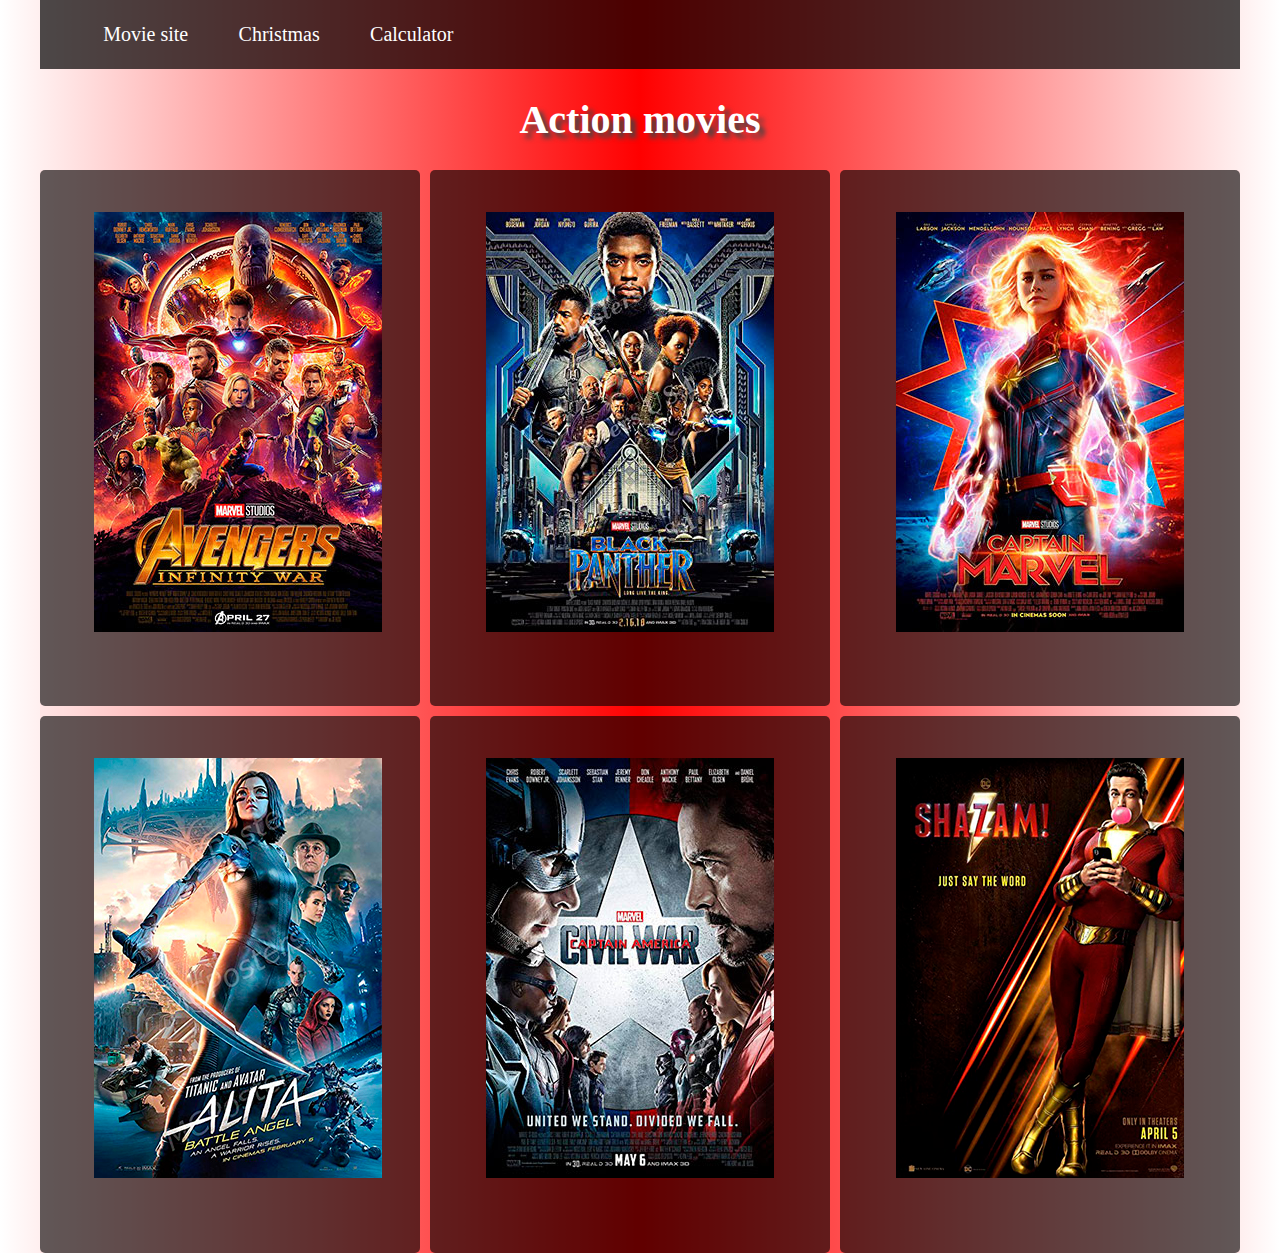
<file: index.html>
<!DOCTYPE html>
<html lang="en">
<head>
    <meta charset="UTF-8">
    <title>Movie site</title>
    <link rel="stylesheet" href="CSS/style.css">


</head>
<body>
<nav >
    <ul style="margin:0;">
      <li>
          <a href="index.html">Movie site</a>
      </li>
      <li>
          <a href="christmas.html">Christmas</a>
      </li>
      <li>
          <a href="calculator.html">Calculator</a>
      </li>

    </ul>
</nav>
<div id="div1" class="top-bar"><h1>Action movies</h1></div>
<div class="wrapper">

    <div class="box a" >
        <h2 id="movie1" class="title"></h2>

            <img class="image" src="Images/avengers_infinity_war.jpg"  alt="Avengers Infinity War"/>
        <br> <br>
        <a href="" class="link-video"></a>
        <p class="released"></p>
        <p class="ratings"></p>
        <p class="director"></p>
        <p class="actor"></p>
        <p class="description"></p>
    </div>

    <div class="box b">
        <h2 id="movie2" class="title"></h2>
        <img class="image" src="Images/black-panther.jpg"  alt="Black Panther"/>
        <br><br>
        <a href="" class="link-video"></a>
        <p class="ratings"></p>
        <p class="released"></p>
        <p class="director"></p>
        <p class="actor"></p>
        <p class="description"></p>
    </div>

    <div class="box c" >
        <h2 class="title"></h2>
        <img class="image" src="Images/captain-marvel.jpg"  alt="Captain Marvel"/>
        <br><br>
        <a href="" class="link-video"></a>
        <p class="ratings"></p>
        <p class="released"></p>
        <p class="director"></p>
        <p class="actor"></p>
        <p class="description"></p>
    </div>

    <div class="box d">
        <h2 id="movie4" class="title" ></h2>
        <img class="image" src="Images/alitabattleangel.jpg" />
        <br><br>
        <a href="" class="link-video"></a>
        <p class="ratings"></p>
        <p class="released"></p>
        <p class="director"></p>
        <p class="actor"></p>
        <p class="description"></p>
    </div>

    <div class="box e">
        <h2 id="movie5" class="title"></h2>
        <img class="image" src="Images/captainamerica.jpg" alt="captain america"/>
        <br><br>
        <a href="" class="link-video"></a>
        <p class="ratings"></p>
        <p class="released"></p>
        <p class="director"></p>
        <p class="actor"></p>
        <p class="description"></p>
    </div>

    <div class="box f">
        <h2 id="movie6" class="title"></h2>
        <img class="image" src="Images/shazam.jpg" alt="shazam"/>
        <br><br>
        <a href="" class="link-video"></a>
        <p class="ratings"></p>
        <p class="released"></p>
        <p class="director"></p>
        <p class="actor"></p>
        <p class="description"></p>
    </div>
</div>
<script src="Javascript/movie.js"></script>
</body>
</html>
</file>
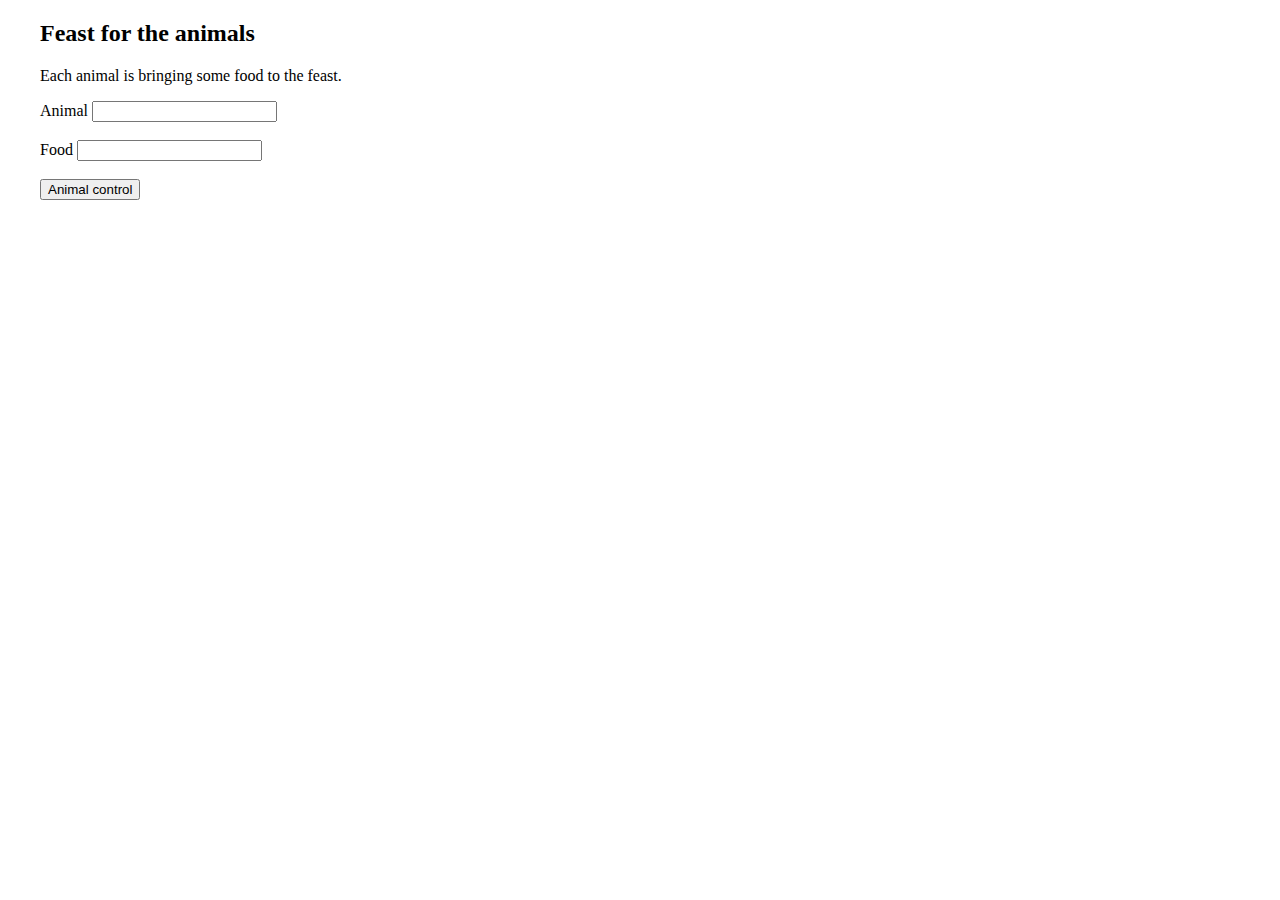
<file: Animal.html>
<!DOCTYPE html>
<html lang="en">
<head>
    <meta charset="UTF-8">
    <title>The feast</title>

</head>
<body style="margin: auto; width: 1200px;">
<h2>Feast for the animals </h2>
<p>Each animal is bringing some food to the feast. </p>
<label for="animalnames"> Animal</label>
<input type="text" value="" id="animalnames"><br><br>
<label for="animalFood"> Food </label>
<input type="text" value="" id="animalFood">
<br><br>
<input type="button" value="Animal control" id="theanimals" onclick="animalcontrol()">
<p id="animal"></p>

<script src="Javascript/animalcontrol.js"></script>
</body>
</html>
</file>
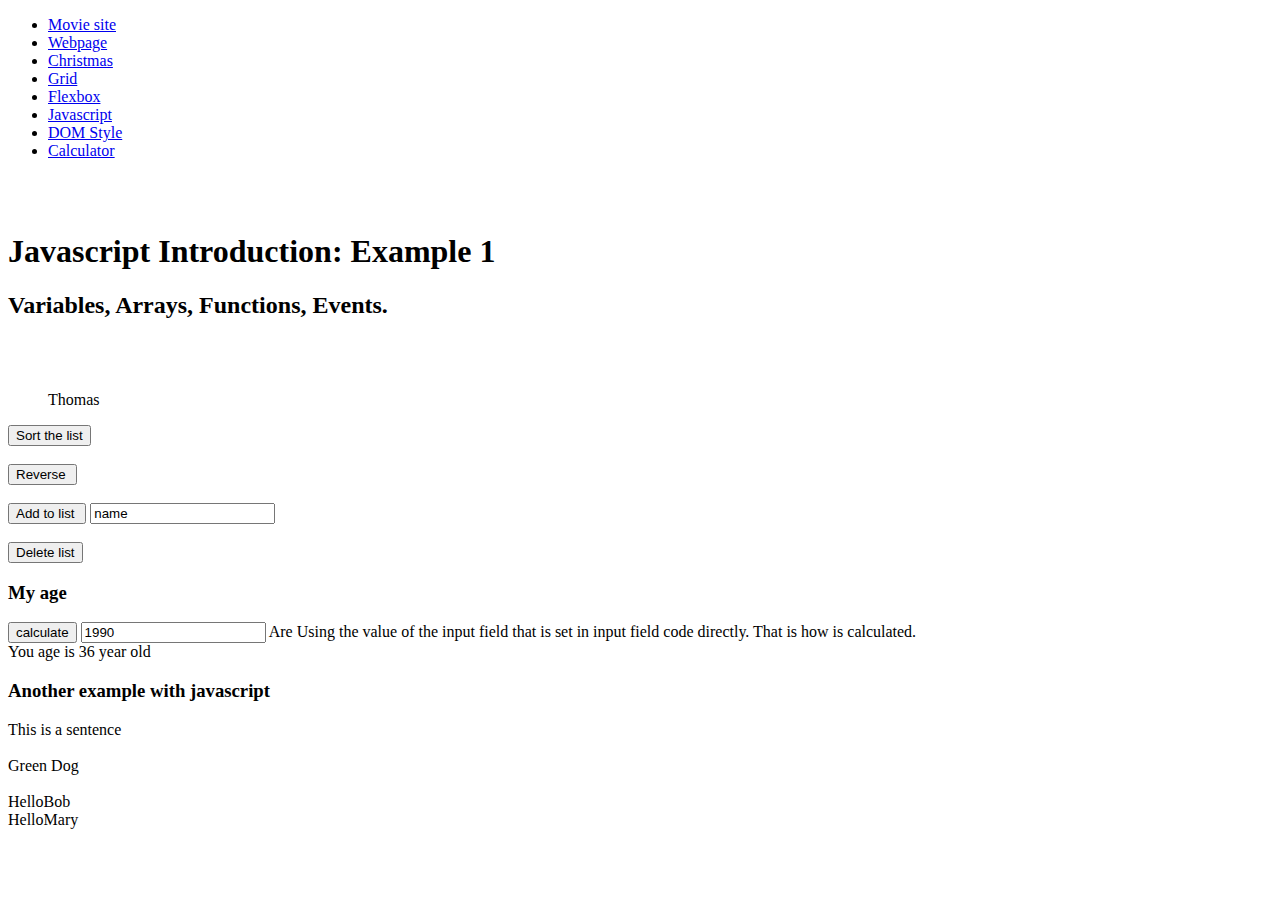
<file: Javascript.html>
<!DOCTYPE html>
<html lang="en">
<head>
    <meta charset="UTF-8">
    <title>Javascript</title>
</head>
<body>
<nav>
    <ul>
        <li>
            <a href="Index.html">Movie site</a>
        </li>

        <li>
            <a href="webpage.html">Webpage</a>
        </li>
        <li>
            <a href="Christmas.html">Christmas</a>
        </li>
        <li>
            <a href="grid-work.html">Grid</a>
        </li>
        <li>
            <a href="Flexbox.html">Flexbox</a>
        </li>
        <li>
            <a href="Javascript.html">Javascript</a>
        </li>
        <li>
            <a href="DomStyle.html">DOM Style</a>
        </li>
        <li>
            <a href="calculator.html">Calculator</a>
        </li>
    </ul>
</nav>
<br><br>
<h1>
    Javascript Introduction: Example 1 </h1>
<h2> Variables, Arrays, Functions, Events.
</h2>
<br>
<br>

<ul>
    <p id = "list"> Thomas </p>
</ul>

<form>
    <!-- here we put on our eventlistener for the onClick event -->
    <input type = "button" value = "Sort the list" onclick="sortList();">
    <br>
    <br>
    <input type = "button" value = "Reverse " onclick="sortListreverce();">
    <br>
    <br>
    <input type = "button" value ="Add to list " onclick="addList();">
    <input type = "text" value = "name" id="newName">
    <br>
    <br>
    <input type = "button" value ="Delete list" onclick="deleteList();">

</form>

<h3>My age </h3>
<form>

    <input type = "button" value ="calculate" onclick="calculateYear();">
    <input type = "text" value = "1990" id="myyear"> Are Using the value of the input field that is set in input field code directly. That is how is calculated.
</form>
<span id = "result"></span>
<!-- Simple  calculation -->
<!-- <script>
    function calculateYear(year) { // so it only take birth year as an argument
        //   document.getElementById("myyear").value;
        var currentYear = new Date().getFullYear();
        return currentYear - year;

    }
    document.write('You age is' + calculateYear(1995) + ' year old ')
</script>  --->
<!-- this line will include the script file -->
<script type = "text/javascript" src = "Javascript/Myfirst.js"></script>
<h3>Another example with javascript</h3>
<script>

    var woords ="This is ";
    var morewords =" a sentence";
    var sentence = woords + morewords;
    document.write(sentence);


/* Using a Array method */
    var a = new Array(5);
    a [0] = "Yellow ";
    a [1] = "Green ";
    a [2] = 95;
    a [3] = "Blue ";
    a [4] = true;
    document.write("<br/> <br/>", a[1]);

    /* Another way to do array instead of the code abbow */
    var b = new Array(" Dog", " Cat", 53, true);
    document.write(b[0]);

    /*Using function*/
    function Sayhello(who) {
        document.write("Hello" + who);
    }
    document.write("<br/><br/>");
    Sayhello("Bob");
    document.write("<br/>");

    Sayhello("Mary");
</script>
</body>

</html>
</file>
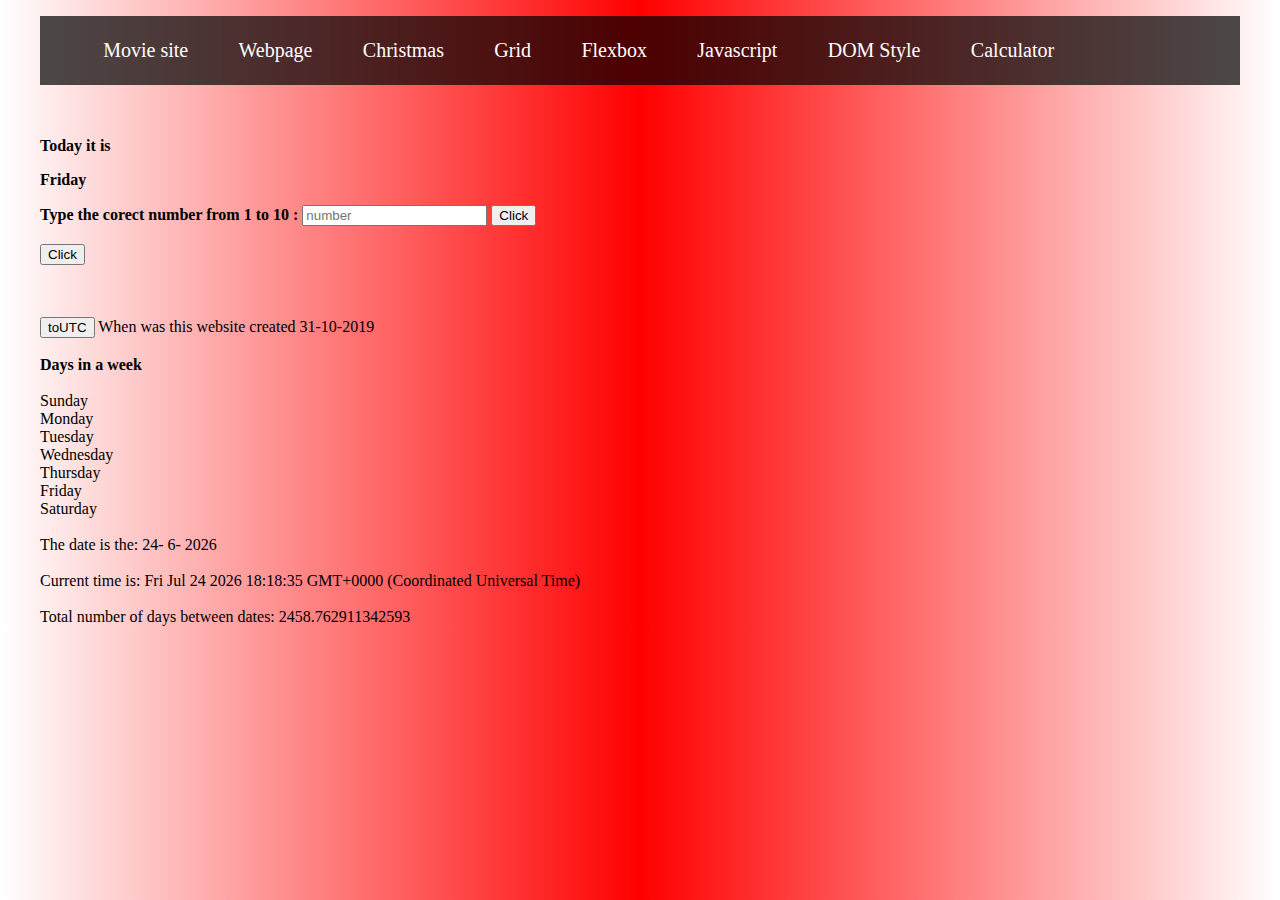
<file: webpage.html>
<!DOCTYPE html>
<html lang="en">
<head>
    <meta charset="UTF-8">
    <title>Webpage</title>
    <link rel="stylesheet" href="CSS/style.css">


</head>
<body>
<nav>
    <ul>
        <li>
            <a href="Index.html">Movie site</a>
        </li>

        <li>
            <a href="webpage.html">Webpage</a>
        </li>
        <li>
            <a href="Christmas.html">Christmas</a>
        </li>
        <li>
            <a href="grid-work.html">Grid</a>
        </li>
        <li>
            <a href="Flexbox.html">Flexbox</a>
        </li>
        <li>
            <a href="Javascript.html">Javascript</a>
        </li>
        <li>
            <a href="DomStyle.html">DOM Style</a>
        </li>
        <li>
            <a href="calculator.html">Calculator</a>
        </li>
    </ul>
</nav>
<br><br>
<strong>Today it is<p id="today"> </p></strong>
<p id="gettoday"></p>

<p id="timenow"></p>

<strong>Type the corect number from 1 to 10 : </strong>
<input type = "number" placeholder="number" id="number">


<input type = "button" value="Click" onclick="thenumber()">
<br><br>



<input type = "button" value="Click" onclick="guesstext()">
<p id="textword" class="textword"></p>
<p class="textword"></p>
<br><br>

<input type="button" value="toUTC" onclick="toUTC()">
<script src="Javascript/webpage.js"></script>
</body>
</html>
</file>
<file: CSS/style.css>
body {
        margin: auto;
        width: 1200px;

        background-image: linear-gradient( to right , #fff, red, #fff);
    }
    nav {
        background: #000000b3;
    }
    nav ul li {
        text-decoration: none;
        display: inline-block;
        padding: 2%;
    }
    nav ul li a{
        color: #fff;
        text-decoration: none;
        font-size: 20px;
    }
    nav ul li a:hover {
        color: Yellow;
        text-decoration: underline;
    }
    h1 {
        text-align: center;
    }
    .wrapper {
        display: grid;  /* Defining that I want to use grid */
        grid-template-columns: 380px 400px 400px; /* size of boxes */
        grid-gap: 10px;
        background-color: #fa11110a;
        color: #444;
    }
    /* All columns sets here */
    .box {
        background-color: #0000009e;
        color: #fff;
        border-radius: 5px;
        padding: 20px;
        font-size: 150%;
    }
    h2{
        font-size: 1.1em;
        text-shadow: 0px 3px 3px #000000;
    }

    .director, .actor, .ratings, .released {
        font-size: 0.9em;
    }
    .description {
        font-size: 0.9em;
    }
    .link-video a {
    color:#fff;

    margin-left: 40%;
    background: #fa11110a;
    padding: 3px;
    }
    .link-video a:hover {
        color:yellow !important;
        background:#000;

        padding: 3px;
    }
  /* Column 2*/
    .b {
        grid-column-start: 2;
        grid-column-end: 3;
        grid-row-start: 1;
        grid-row-end: 2;
    }

/* Column 1 */
    .a {
        grid-column-start: 1;
        grid-column-end: 2;
        grid-row-start: 1;
        grid-row-end: 2;
    }

/* Column 3 */
    .c {
        grid-column-start: 3;
        grid-column-end: 4;
        grid-row-start: 1;
        grid-row-end: 2;
    }
    .top-bar {
        /* Now this item will cover the entire columns of this grid */
        grid-column-start: 1;
        grid-column-end: 4;
    }
    #div1 {
        color: #ffffff;
        text-align: center;
        text-shadow: 5px 5px 5px #444444;
        font-size: 20px;
    }


    /* Center image on movie page */
    .image {
        margin: 0 10%;
    }

    /*Center title */
    .wrapper > .box > h2 {
    text-align: center;
    }


    /* Table queries */
@media only screen and (max-device-width: 768px) {
    body {
        width: 100%;
    }
     nav ul li a{
        font-size: 2em;
    }
    .wrapper {
        
       display: grid;
       grid-template-columns: 300px 300px 300px; /* size of boxes */
       grid-gap: 10px;
    }
    .box {
        display:block;
        width:80%;
        border-radius: 20px;
        margin:5% 7%;
    }
     h2{
        font-size: 1.5em;
        margin: 5% 0 5%;
    }
     h1 {
        font-size: 3em;
    }
    .director, .actor, .ratings, .released, .description, {
        font-size: 1.2em;
    }
    .link-video a {
        font-size: 1.2em;
    }
    .image {
        width: 90%;
        margin: 0 5%;
    }
}

/* Mobile queries */
@media only screen and (max-device-width: 480px) {
    body {
        background-color: olive;
        width: 100%;
    }
      nav ul li a{
        font-size: 2em;
    }

    .wrapper {
        margin: 0 5% 0 5%;
        display: block;

    }
    .box {
        display:block;
        width:80%;
        background: #0000009e;
        color:#fff;
        border-radius: 30px;
        margin:5% 7%;
    }
     h2{
        font-size: 2em;
        margin: 5% 0 5%;
    }
     .image {
        width: 80%;
    }
    .description, .director, .ratings, .released {
   margin:5% 5%;
    }
    .actor {
        margin: 5% 5% 5% 5%;
    }
     h1 {
        font-size: 5em;
    }
    .director, .actor, .ratings, .released, .description {
        font-size: 1.5em;
    }
    .link-video a {
        font-size: 1.5em;
    }
}
</file>
